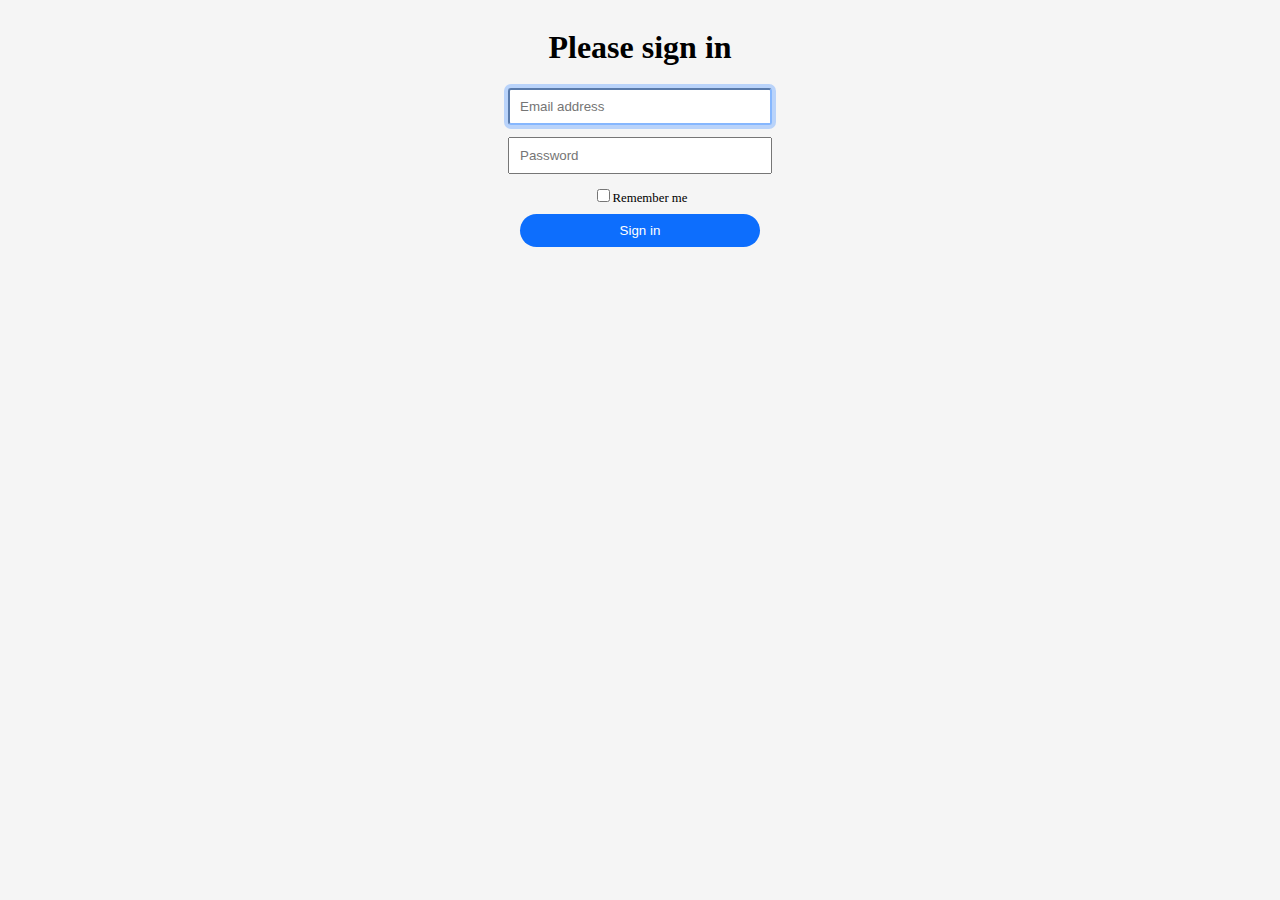
<file: Exercises/form.html>
<!DOCTYPE html>
<head>
    <title>Form</title>
    <link rel="stylesheet" type="text/css" href="form-style.css">
</head>

<body>
    <form>
       <h1>Please sign in</h1>
    <div>
        <input type="email" placeholder="Email address" autofocus>
    </div> 
    <div> 
        <input type="password" placeholder="Password">
    </div>  
    <div>
        <input type="checkbox" id="check">
        <label for="check">Remember me</label>
    </div>
     <button value="submit">Sign in</button>
    

</form>
</body>
</file>
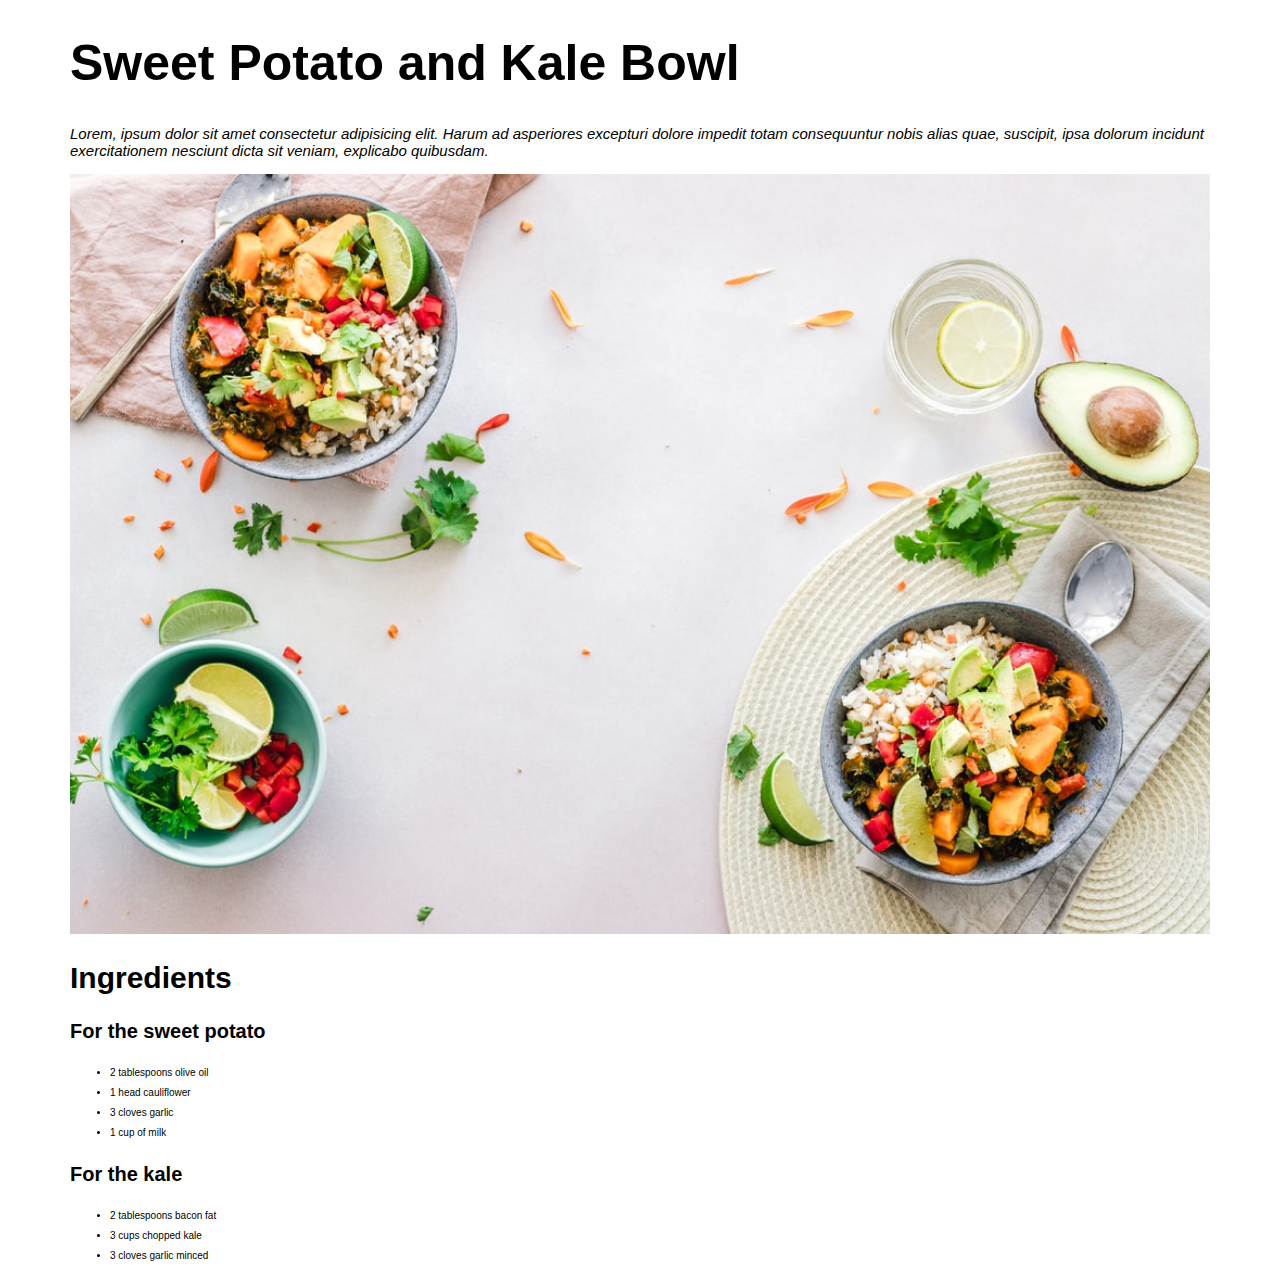
<file: Exercises/typography.html>
<!DOCTYPE html>

<head>
    <title>
        Part 3
    </title>
    <link rel="stylesheet" type=text/css href="typography-style.css">
    </link>
</head>

<body>
    <div class="container">
        <h1>Sweet Potato and Kale Bowl</h1>
        <p>Lorem, ipsum dolor sit amet consectetur adipisicing elit. Harum ad asperiores excepturi dolore impedit totam
            consequuntur nobis alias quae, suscipit, ipsa dolorum incidunt exercitationem nesciunt dicta sit veniam,
            explicabo quibusdam.
        </p>
        <img src="images/potato.jpg">

        <h2>Ingredients</h2>
        <h3>For the sweet potato</h3>
        <ul>
            <li>2 tablespoons olive oil</li>
            <li>1 head cauliflower</li>
            <li>3 cloves garlic</li>
            <li>1 cup of milk</li>
        </ul>

        <h3>For the kale</h3>
        <ul>
            <li>2 tablespoons bacon fat</li>
            <li>3 cups chopped kale</li>
            <li>3 cloves garlic minced</li>
        </ul>
    </div>
</body>
</file>
<file: Exercises/form-style.css>
html {
  background-color: #f5f5f5;
}
form {
  display: flex;
  flex-direction: column;
  align-items: center;
}

input {
  margin-bottom: 12px;
}

input[type="email"],
input[type="password"],
button {
  padding: 9px 10px;
  width: 15rem;
}

input[type="email"] {
  border-color: #ced4da;
  outline: 0;
}

input[type="email"]:focus,
input[type="password"]:focus {
  border-color: #86b7fe;
  box-shadow: 0 0 0 4px #b9d3fa;
  border-radius: 3px;
}

label {
  font-size: 0.8rem;
  margin-left: -4px;
}
button {
  background-color: #0d6efd;
  color: #fff;
  border-radius: 4rem;
  outline: 0;
  border: none;
}
</file>
<file: Exercises/typography-style.css>
html{
   font-size: 62.5%;
   font-family: Verdana, Geneva, Tahoma, sans-serif;
}

.container{
    width: 1140px;
    margin: 0 auto;
}
h1{
    font-size: 5rem;
}

h2{
    font-size: 3rem;
}

h3{
    font-size: 2rem;
}
p{
    font-size: 1.5rem;
    font-style: italic;
}

img{
    width: 100%;
}

ul li{
    line-height: 2rem;
}
</file>
